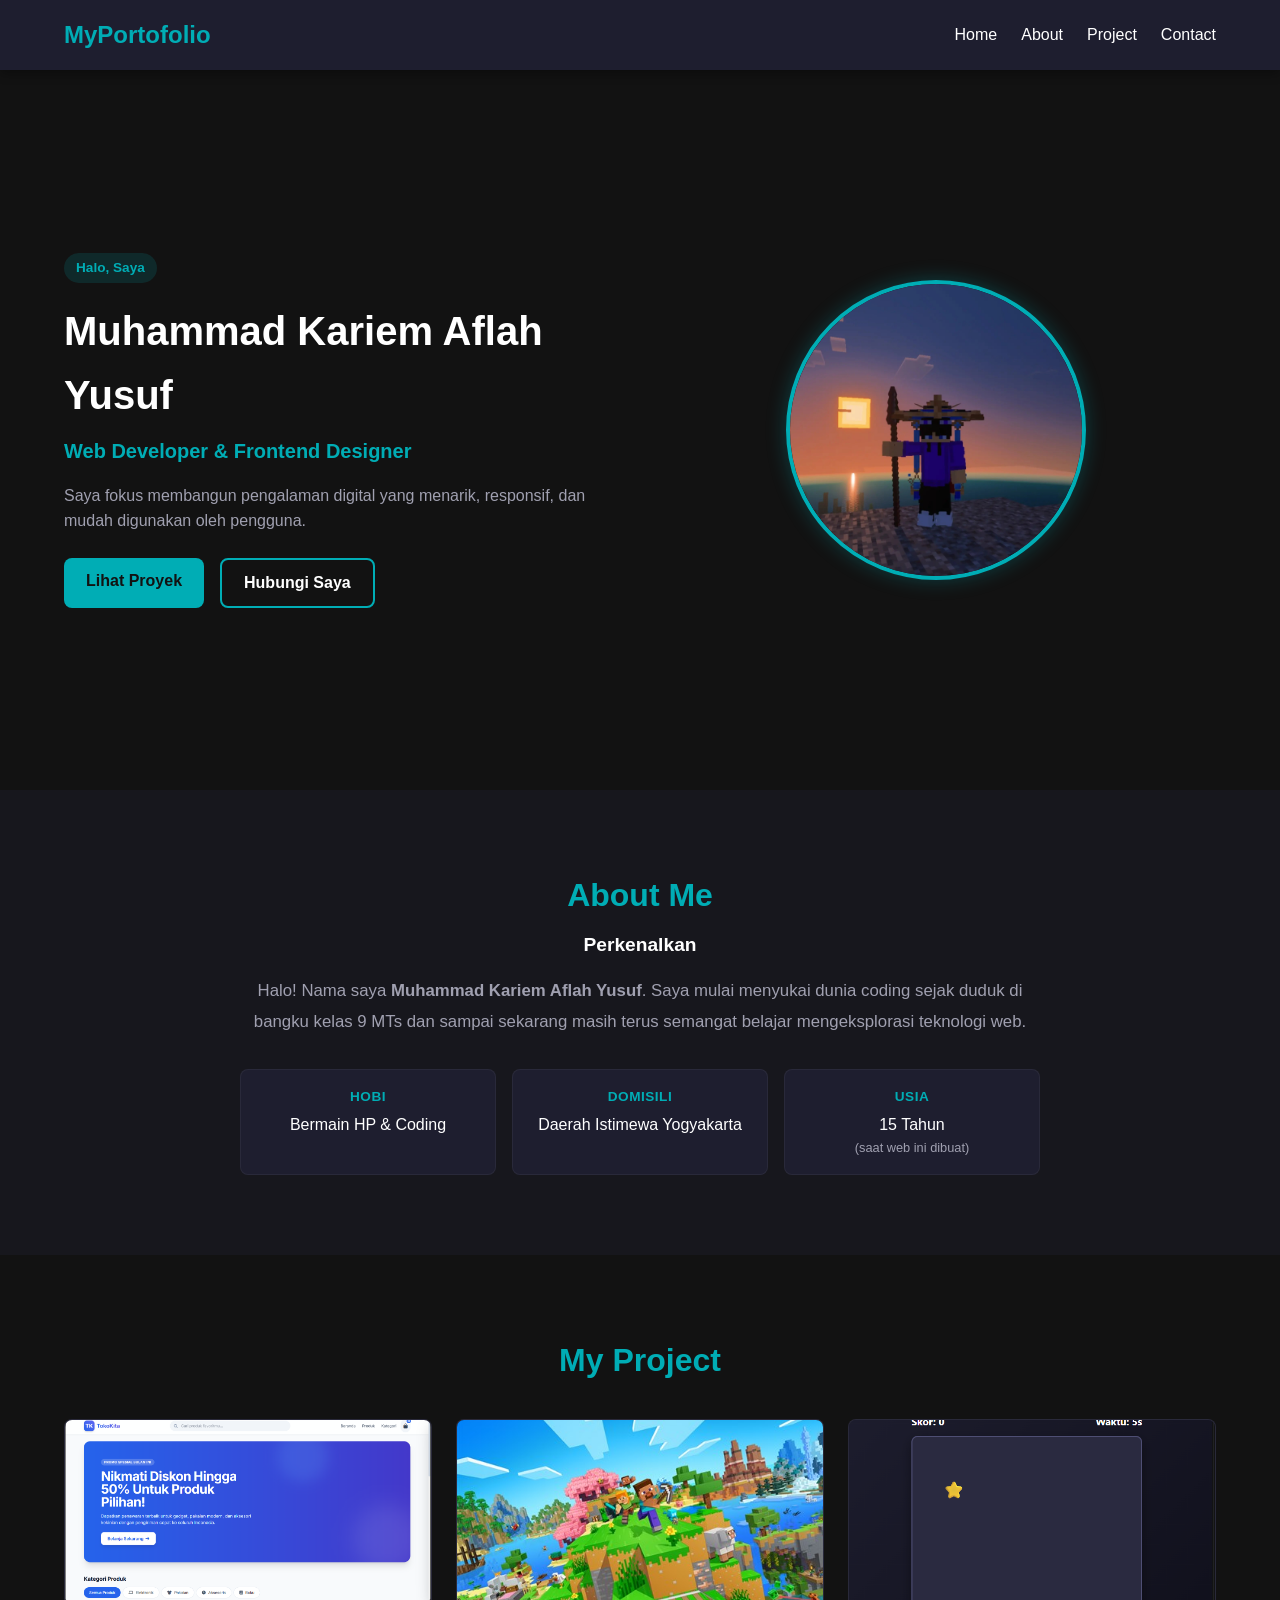
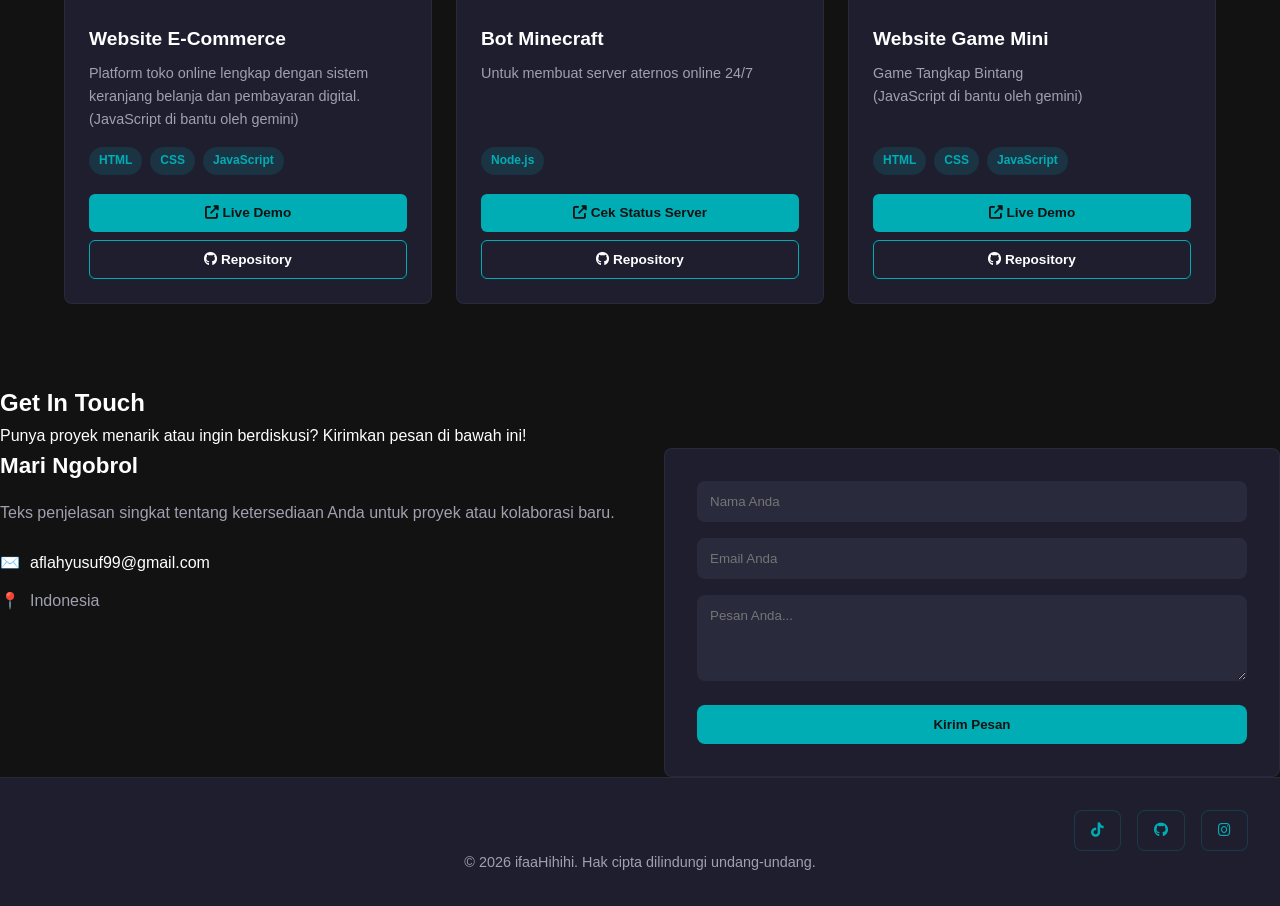
<file: index.html>
<!DOCTYPE html>
<html lang="en">
<head>
    <meta charset="UTF-8">
    <meta name="viewport" content="width=device-width, initial-scale=1.0">
    <title>MyPortofolio</title>
    <link rel="stylesheet" href="style.css">
    <link rel="stylesheet" href="https://cdnjs.cloudflare.com/ajax/libs/font-awesome/6.4.0/css/all.min.css">
</head>
<body>
    <header class="site-header">
        <nav class="nav-bar">
            <div class="logo">MyPortofolio</div>
            <ul class="nav-links">
                <li><a href="#home">Home</a></li>                
                <li><a href="#about">About</a></li>
                <li><a href="#project">Project</a></li>                
                <li><a href="#contact">Contact</a></li>
            </ul>
        </nav>
    </header>
    
    <section id="home" class="hero-section">
        <div class="hero-content">
        <span class="badge">Halo, Saya</span>
        <h1>Muhammad Kariem Aflah Yusuf</h1>
        <h2>Web Developer & Frontend Designer</h2>
        <p>Saya fokus membangun pengalaman digital yang menarik, responsif, dan mudah digunakan oleh pengguna.</p>
        
        <div class="hero-buttons">
            <a href="#project" class="btn btn-primary">Lihat Proyek</a>
            <a href="#contact" class="btn btn-secondary">Hubungi Saya</a>
        </div>
    </div>

    <div class="hero-image">
        <img src="../image/mc1.jpg" alt="Foto Profil ifaa">
    </div>
    </section>

    <section id="about">
        <div class="about-container">
            <h2>About Me</h2>
            <h3>Perkenalkan</h3>
                <p class="about-desc">
                    Halo! Nama saya <strong>Muhammad Kariem Aflah Yusuf</strong>. Saya mulai menyukai dunia coding sejak duduk di bangku kelas 9 MTs dan sampai sekarang masih terus semangat belajar mengeksplorasi teknologi web.
                </p>
            
            <div class="about-info-grid">
                <div class="info-item">
                    <span class="info-label">Hobi</span>
                    <span class="info-value">Bermain HP & Coding</span>
                </div>
                <div class="info-item">
                    <span class="info-label">Domisili</span>
                    <span class="info-value">Daerah Istimewa Yogyakarta</span>
                </div>
                <div class="info-item">
                    <span class="info-label">Usia</span>
                    <span class="info-value">15 Tahun <small style="color: var(--text-muted); font-size: 0.8rem; display: block;">(saat web ini dibuat)</small></span>
                </div>
            </div>
        </div>
    </section>

    <section id="project">
        <h2>My Project</h2>
            <section class="container">
                <div class="project1">
                    <img src="../image/img2.png" alt="Thumbnail Proyek">
                    <div class="project-info">
                        <h3>Website E-Commerce</h3>
                        <p>Platform toko online lengkap dengan sistem keranjang belanja dan pembayaran digital.<br>(JavaScript di bantu oleh gemini)</p>
                
              
                        <div class="project-tags">
                            <span class="tag">HTML</span>
                            <span class="tag">CSS</span>
                            <span class="tag">JavaScript</span>
                        </div>
                        <div class="project-actions">
                            <a href="https://ender081.github.io/E-Commerce/" target="_blank" class="btn-card btn-demo">
                            <i class="fas fa-external-link-alt"></i> Live Demo
                            </a>
                            <a href="https://github.com/ender081/E-Commerce" target="_blank" class="btn-card btn-detail">
                            <i class="fab fa-github"></i> Repository
                            </a>
                        </div>
                    </div>
                </div>
                <div class="project2">
                    <img src="../image/mc2.jpg" alt="Thumbnail Proyek">
                    <div class="project-info">
                        <h3>Bot Minecraft</h3>
                        <p>Untuk membuat server aternos online 24/7</p>
                
              
                        <div class="project-tags">
                            <span class="tag">Node.js</span>
                        </div>
                        <div class="project-actions">
                            <a href="https://mcsrvstat.us/server/ServerGabutMC.aternos.me" target="_blank" class="btn-card btn-demo">
                            <i class="fas fa-external-link-alt"></i> Cek Status Server
                            </a>
                            <a href="https://github.com/ender081/Minecraft-Bot-Server-24-7" target="_blank" class="btn-card btn-detail">
                            <i class="fab fa-github"></i> Repository
                            </a>
                        </div>
                    </div>
                </div>
                <div class="project3">
                <img src="../image/img1.png" alt="Thumbnail Game Mini">
                <div class="project-info">
                    <h3>Website Game Mini</h3>
                    <p>Game Tangkap Bintang <br>(JavaScript di bantu oleh gemini)</p>
                    <div class="project-tags">
                        <span class="tag">HTML</span>
                        <span class="tag">CSS</span>
                        <span class="tag">JavaScript</span>
                    </div>
                    <!-- Tombol Aksi -->
                    <div class="project-actions">
                        <a href="https://ender081.github.io/Game-Arcade/" target="_blank" class="btn-card btn-demo">
                            <i class="fas fa-external-link-alt"></i> Live Demo
                        </a>
                        <a href="https://github.com/ender081/Game-Arcade" target="_blank" class="btn-card btn-detail">
                            <i class="fab fa-github"></i> Repository
                        </a>
                    </div>
                </div>
            </div>
            </section>
        </div>
    </section>

    <section id="contact">
        <h2>Get In Touch</h2>
        <p class="substitle">Punya proyek menarik atau ingin berdiskusi? Kirimkan pesan di bawah ini!</p>
        <div class="contact-grid">
        
        <div class="contact-info">
            <h3>Mari Ngobrol</h3>
            <p>Teks penjelasan singkat tentang ketersediaan Anda untuk proyek atau kolaborasi baru.</p>
            
            <ul class="contact-list">
                <li>
                    <span class="icon">✉️</span> 
                    <a href="mailto:aflahyusuf99@gmail.com">aflahyusuf99@gmail.com</a>
                </li>
                <li>
                    <span class="icon">📍</span> 
                    <span>Indonesia</span>
                </li>
            </ul>

            
        </div>

        
        <div class="contact-form-wrapper">
            
            <form action="https://api.web3forms.com/submit" method="POST" class="contact-form">
                
                <input type="hidden" name="access_key" value="5cfa689b-e9a3-4bb9-938a-dabc90402853">

                <!-- Nama pengirim -->
                <input type="text" name="name" placeholder="Nama Anda" required>
                
                <!-- Email pengirim -->
                <input type="email" name="email" placeholder="Email Anda" required>
                
                <!-- Pesan/masukan -->
                <textarea name="message" placeholder="Pesan Anda..." rows="4" required></textarea>
                
                <!-- (Opsional) Halaman sukses setelah pesan terkirim -->
                <input type="hidden" name="redirect" value="https://web3forms.com/success">

                <button type="submit" class="btn-submit">Kirim Pesan</button>
            </form>
        </div>

    </div>
    </section>

    <footer>
        <div class="social-links">
                <a href="https://www.tiktok.com/@ifaaaoyyy" target="_blank" class="w-9 h-9 rounded-full bg-slate-800 flex items-center justify-center text-slate-300 hover:bg-blue-600 hover:text-white transition"><i class="fa-brands fa-tiktok"></i></a>
                <a href="https://github.com/ender081" target="_blank" class="w-9 h-9 rounded-full bg-slate-800 flex items-center justify-center text-slate-300 hover:bg-blue-400 hover:text-white transition"><i class="fa-brands fa-github"></i></a>
                <a href="https://www.instagram.com/akariefaa._" target="_blank" class="w-9 h-9 rounded-full bg-slate-800 flex items-center justify-center text-slate-300 hover:bg-pink-600 hover:text-white transition"><i class="fa-brands fa-instagram"></i></a>
            </div>
        <div class="max-w-7xl mx-auto px-4 sm:px-6 lg:px-8 pt-8 border-t border-slate-800 text-center text-xs">
            <p>© 2026 ifaaHihihi. Hak cipta dilindungi undang-undang.</p>
        </div>
    </footer>
</body>
</html>
</file>
<file: style.css>
/* ==========================================
   1. RESET & VARIABLE WARNA (THEME)
   ========================================== */
:root {
  --bg-primary: #121212;      /* Latar belakang utama (Gelap) */
  --bg-card: #1e1e2f;         /* Latar belakang Navbar, Card, & Form */
  --bg-input: #2a2a3d;        /* Latar belakang kolom input */
  --text-main: #ffffff;       /* Warna teks utama */
  --text-muted: #a0a0b0;      /* Warna teks sekunder/deskripsi */
  --accent-color: #00adb5;    /* Warna aksen utama (Cyan/Neon) */
  --accent-hover: #00fff5;    /* Warna aksen saat di-hover */
  --tag-bg: rgba(0, 173, 181, 0.15); /* Background tag transparan */
  --radius: 8px;              /* Lengkungan sudut elemen */
  --transition: all 0.3s ease;/* Durasi efek transisi */
}

* {
  margin: 0;
  padding: 0;
  box-sizing: border-box;
  font-family: 'Segoe UI', Tahoma, Geneva, Verdana, sans-serif;
  scroll-behavior: smooth;
}

body {
  background-color: var(--bg-primary);
  color: var(--text-main);
  line-height: 1.6;
}

/* ==========================================
   2. NAVBAR STYLING
   ========================================== */
.site-header {
  position: sticky;
  top: 0;
  z-index: 100;
  background-color: var(--bg-card);
  box-shadow: 0 4px 10px rgba(0, 0, 0, 0.3);
}

.nav-bar {
  display: flex;
  justify-content: space-between;
  align-items: center;
  padding: 1rem 5%;
}

.logo {
  font-size: 1.5rem;
  font-weight: bold;
  color: var(--accent-color);
}

.nav-links {
  display: flex;
  list-style: none;
  gap: 1.5rem;
}

.nav-links a {
  color: var(--text-main);
  text-decoration: none;
  font-weight: 500;
  transition: var(--transition);
}

.nav-links a:hover {
  color: var(--accent-color);
}

/* ==========================================
   3. HERO SECTION STYLING
   ========================================== */
.hero-section {
  display: flex;
  align-items: center;
  justify-content: space-between;
  padding: 5rem 5%;
  min-height: 80vh;
  gap: 2rem;
  flex-wrap: wrap;
}

.hero-content {
  flex: 1;
  min-width: 280px;
}

.badge {
  display: inline-block;
  background-color: var(--tag-bg);
  color: var(--accent-color);
  padding: 4px 12px;
  border-radius: 20px;
  font-size: 0.85rem;
  font-weight: 600;
  margin-bottom: 1rem;
}

.hero-content h1 {
  font-size: 2.5rem;
  margin-bottom: 0.5rem;
  color: var(--text-main);
}

.hero-content h2 {
  font-size: 1.25rem;
  color: var(--accent-color);
  margin-bottom: 1rem;
}

.hero-content p {
  color: var(--text-muted);
  margin-bottom: 1.5rem;
}

.hero-buttons {
  display: flex;
  gap: 1rem;
}

.hero-image {
  flex: 1;
  display: flex;
  justify-content: center;
  min-width: 280px;
}

.hero-image img {
  max-width: 100%;
  border-radius: 50%;
  border: 4px solid var(--accent-color);
  box-shadow: 0 0 20px rgba(0, 173, 181, 0.3);
  width: 300px;
  height: 300px;
  object-fit: cover;
}

/* Styling Tombol Hero Section */
.btn {
  display: inline-block;
  padding: 10px 22px;
  border-radius: var(--radius);
  font-weight: 600;
  text-decoration: none;
  transition: var(--transition);
  cursor: pointer;
}

.btn-primary {
  background-color: var(--accent-color);
  color: var(--bg-primary);
}

.btn-primary:hover {
  background-color: var(--accent-hover);
  box-shadow: 0 0 15px var(--accent-color);
  transform: translateY(-2px);
}

.btn-secondary {
  background-color: transparent;
  color: var(--text-main);
  border: 2px solid var(--accent-color);
}

.btn-secondary:hover {
  background-color: var(--tag-bg);
  color: var(--accent-hover);
  transform: translateY(-2px);
}

/* ==========================================
   4. ABOUT SECTION STYLING
   ========================================== */
/* ==========================================
   ABOUT SECTION STYLING (NEW & CLEAN)
   ========================================== */
#about {
  padding: 5rem 5%;
  background-color: rgba(30, 30, 47, 0.4);
}

.about-container {
  max-width: 800px;
  margin: 0 auto;
  text-align: center;
}

#about h2 {
  font-size: 2rem;
  color: var(--accent-color);
  margin-bottom: 0.5rem;
}

#about h3 {
  font-size: 1.2rem;
  margin-bottom: 1rem;
  color: var(--text-main);
}

.about-desc {
  color: var(--text-muted);
  font-size: 1.05rem;
  line-height: 1.8;
  margin-bottom: 2rem;
}

/* Kotak Informasi Pendukung (Hobi, Domisili, Usia) */
.about-info-grid {
  display: grid;
  grid-template-columns: repeat(auto-fit, minmax(200px, 1fr));
  gap: 1rem;
  margin-top: 1.5rem;
}

.info-item {
  background-color: var(--bg-card);
  padding: 1rem;
  border-radius: var(--radius);
  border: 1px solid rgba(255, 255, 255, 0.05);
  display: flex;
  flex-direction: column;
  gap: 0.3rem;
  transition: var(--transition);
}

.info-item:hover {
  transform: translateY(-3px);
  border-color: var(--accent-color);
  box-shadow: 0 5px 15px rgba(0, 173, 181, 0.15);
}

.info-label {
  font-size: 0.85rem;
  color: var(--accent-color);
  font-weight: 600;
  text-transform: uppercase;
  letter-spacing: 0.5px;
}

.info-value {
  font-size: 1rem;
  color: var(--text-main);
  font-weight: 500;
}

/* ==========================================
   5. PROJECTS SECTION STYLING
   ========================================== */
#project {
  padding: 5rem 5%;
}

#project > h2 {
  text-align: center;
  font-size: 2rem;
  color: var(--accent-color);
  margin-bottom: 2rem;
}

#project .container {
  display: grid;
  grid-template-columns: repeat(auto-fit, minmax(280px, 1fr));
  gap: 1.5rem;
}

.project1, .project2, .project3 {
  background-color: var(--bg-card);
  border-radius: var(--radius);
  overflow: hidden;
  transition: var(--transition);
  border: 1px solid rgba(255, 255, 255, 0.05);
  display: flex;
  flex-direction: column;
}

.project1:hover, .project2:hover, .project3:hover {
  transform: translateY(-5px);
  box-shadow: 0 8px 20px rgba(0, 173, 181, 0.2);
}

.project1 img, .project2 img, .project3 img {
  width: 100%;
  height: 180px;
  object-fit: cover;
}

.project-info {
  padding: 1.5rem;
  display: flex;
  flex-direction: column;
  flex-grow: 1;
}

.project-info h3 {
  font-size: 1.2rem;
  margin-bottom: 0.5rem;
}

.project-info p {
  color: var(--text-muted);
  font-size: 0.9rem;
  margin-bottom: 1rem;
  flex-grow: 1;
}

.project-tags {
  display: flex;
  gap: 0.5rem;
  margin-bottom: 1.2rem;
  flex-wrap: wrap;
}

.project-tags .tag {
  background-color: var(--tag-bg);
  color: var(--accent-color);
  font-size: 0.75rem;
  padding: 4px 10px;
  border-radius: 20px;
  font-weight: 600;
}

.project-actions {
  display: flex;
  gap: 0.5rem;
}

.btn-card {
  padding: 8px 14px;
  border-radius: 6px;
  font-size: 0.85rem;
  font-weight: 600;
  text-decoration: none;
  text-align: center;
  transition: var(--transition);
}

.btn-demo {
  background-color: var(--accent-color);
  color: var(--bg-primary);
  flex: 1;
}

.btn-demo:hover {
  background-color: var(--accent-hover);
  box-shadow: 0 0 10px var(--accent-color);
}

.btn-detail {
  background-color: transparent;
  color: var(--text-main);
  border: 1px solid var(--accent-color);
  flex: 1;
}

.btn-detail:hover {
  background-color: var(--tag-bg);
}

/* Styling Tombol Bertumpuk (Atas-Bawah) khusus Bot */
.project-actions {
  display: flex;
  flex-direction: column;
  gap: 8px; /* Jarak antara tombol atas dan bawah */
}

.project-actions .btn-card {
  width: 100%; /* Lebar tombol memenuhi kotak card */
  text-align: center;
}

/* ==========================================
   6. CONTACT SECTION STYLING
   ========================================== */
.contact {
  padding: 5rem 5%;
  background-color: rgba(30, 30, 47, 0.4);
}

.contact > h2 {
  text-align: center;
  font-size: 2rem;
  color: var(--accent-color);
  margin-bottom: 0.5rem;
}

.contact > .substitle {
  text-align: center;
  color: var(--text-muted);
  margin-bottom: 3rem;
}

.contact-grid {
  display: grid;
  grid-template-columns: repeat(auto-fit, minmax(300px, 1fr));
  gap: 3rem;
  align-items: start;
}

.contact-info h3 {
  font-size: 1.4rem;
  margin-bottom: 1rem;
}

.contact-info > p {
  color: var(--text-muted);
  margin-bottom: 1.5rem;
}

.contact-list {
  list-style: none;
  margin-bottom: 1.5rem;
}

.contact-list li {
  display: flex;
  align-items: center;
  gap: 10px;
  margin-bottom: 0.8rem;
  color: var(--text-muted);
}

.contact-list a {
  color: var(--text-main);
  text-decoration: none;
  transition: var(--transition);
}

.contact-list a:hover {
  color: var(--accent-color);
}

.social-links {
  justify-content: right;
  display: flex;
  gap: 1rem;
}

.social-links a {
  background-color: var(--bg-card);
  color: var(--accent-color);
  padding: 8px 16px;
  border-radius: var(--radius);
  text-decoration: none;
  font-weight: 600;
  border: 1px solid rgba(0, 173, 181, 0.2);
  transition: var(--transition);
}

.social-links a:hover {
  background-color: var(--accent-color);
  color: var(--bg-primary);
  transform: translateY(-2px);
}

/* Form Styling */
.contact-form-wrapper {
  background-color: var(--bg-card);
  padding: 2rem;
  border-radius: var(--radius);
  border: 1px solid rgba(255, 255, 255, 0.05);
}

.contact-form input,
.contact-form textarea {
  width: 100%;
  padding: 12px;
  margin-bottom: 1rem;
  background-color: var(--bg-input);
  border: 1px solid transparent;
  border-radius: var(--radius);
  color: var(--text-main);
  outline: none;
  transition: var(--transition);
}

.contact-form input:focus,
.contact-form textarea:focus {
  border-color: var(--accent-color);
  box-shadow: 0 0 8px rgba(0, 173, 181, 0.4);
}

.btn-submit {
  width: 100%;
  background-color: var(--accent-color);
  color: var(--bg-primary);
  padding: 12px;
  border: none;
  border-radius: var(--radius);
  font-weight: bold;
  cursor: pointer;
  transition: var(--transition);
}

.btn-submit:hover {
  background-color: var(--accent-hover);
  box-shadow: 0 0 15px var(--accent-color);
  transform: translateY(-2px);
}

/* ==========================================
   7. FOOTER STYLING
   ========================================== */
footer {
  text-align: center;
  padding: 2rem;
  background-color: var(--bg-card);
  color: var(--text-muted);
  font-size: 0.9rem;
  border-top: 1px solid rgba(255, 255, 255, 0.05);
}
</file>
